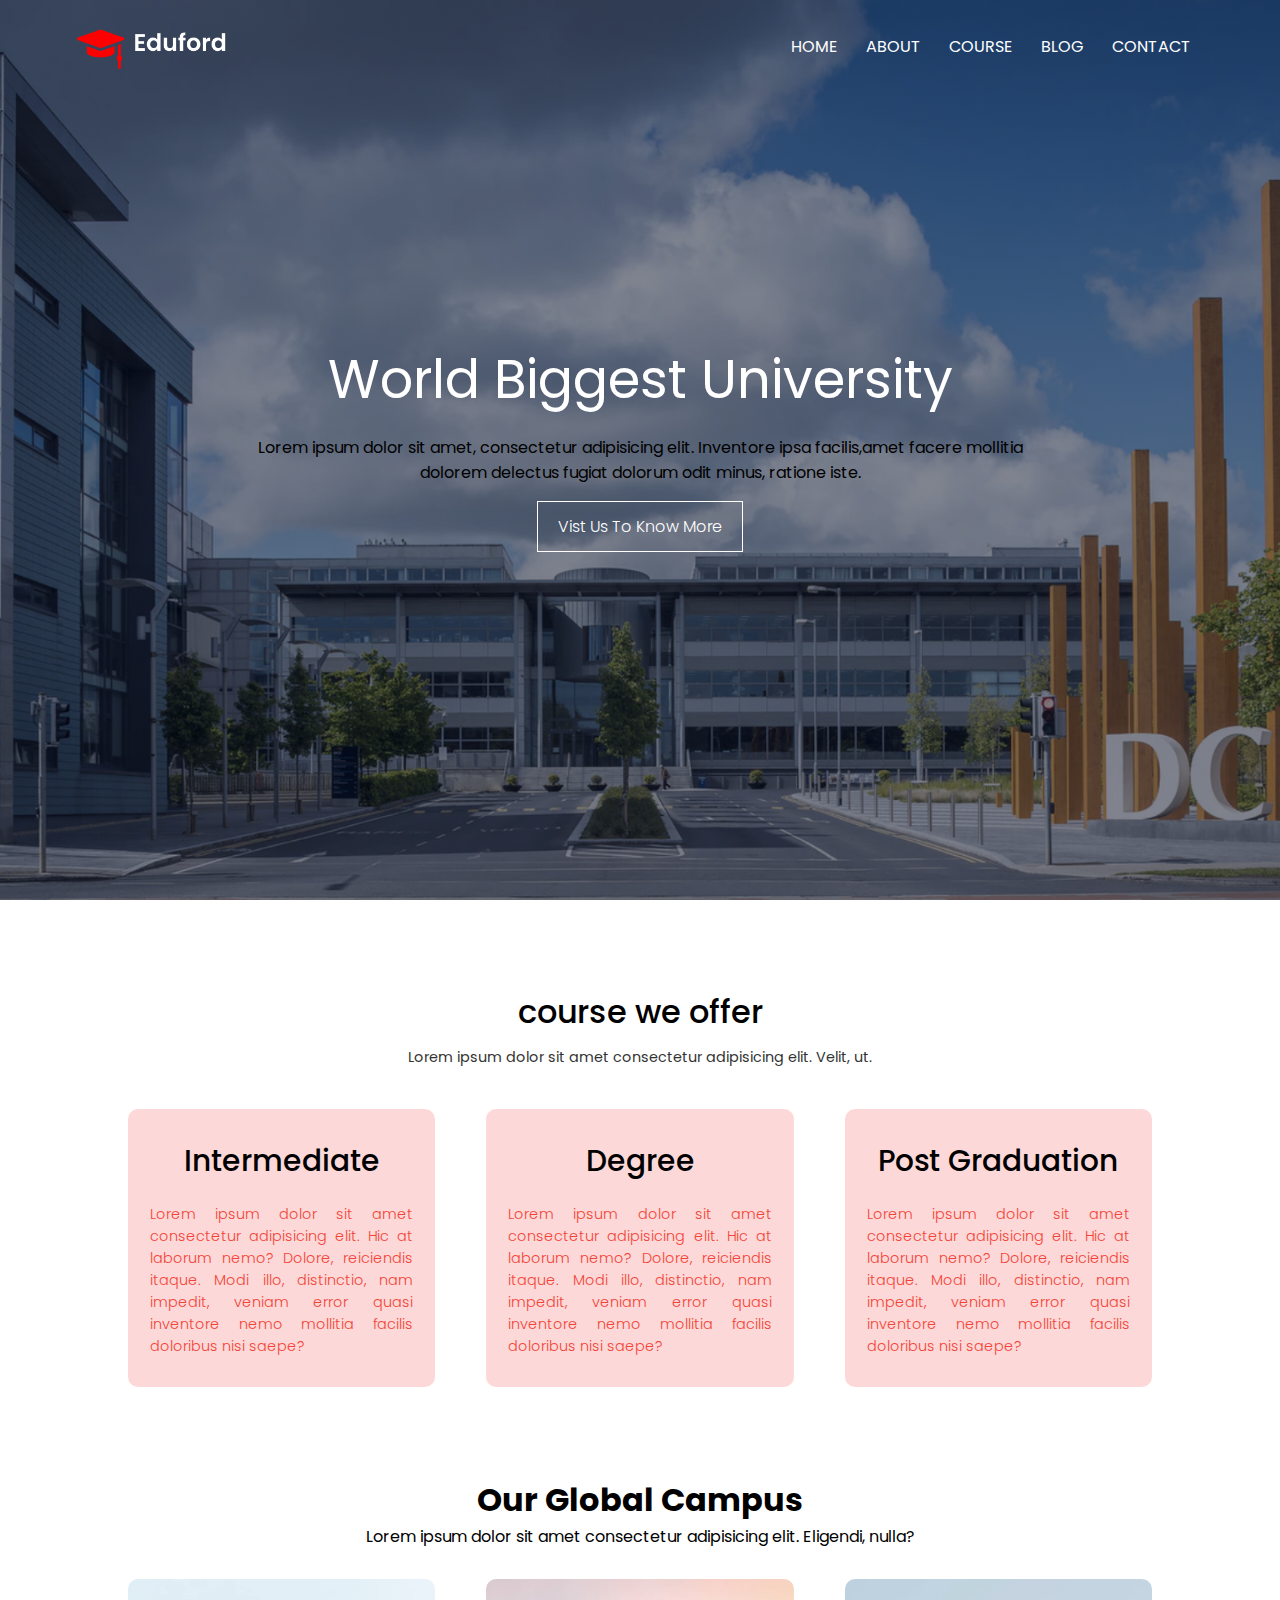
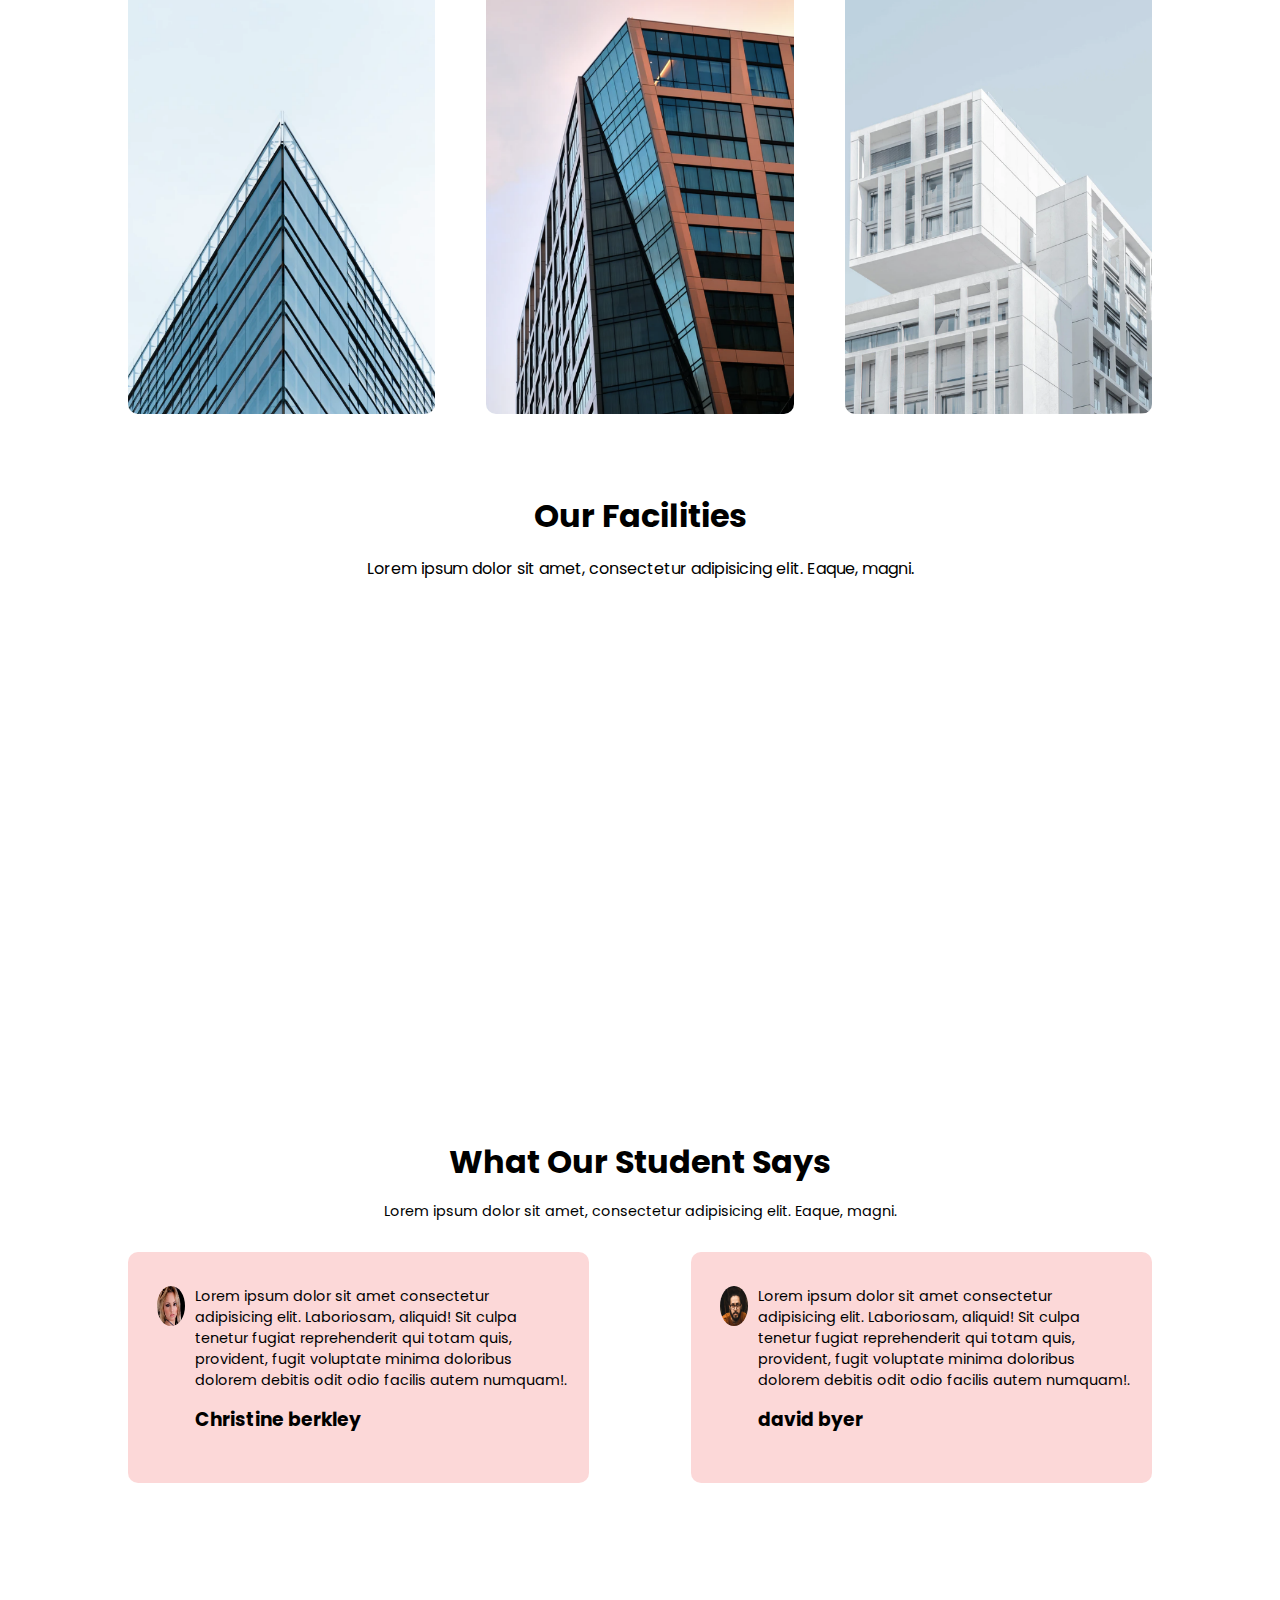
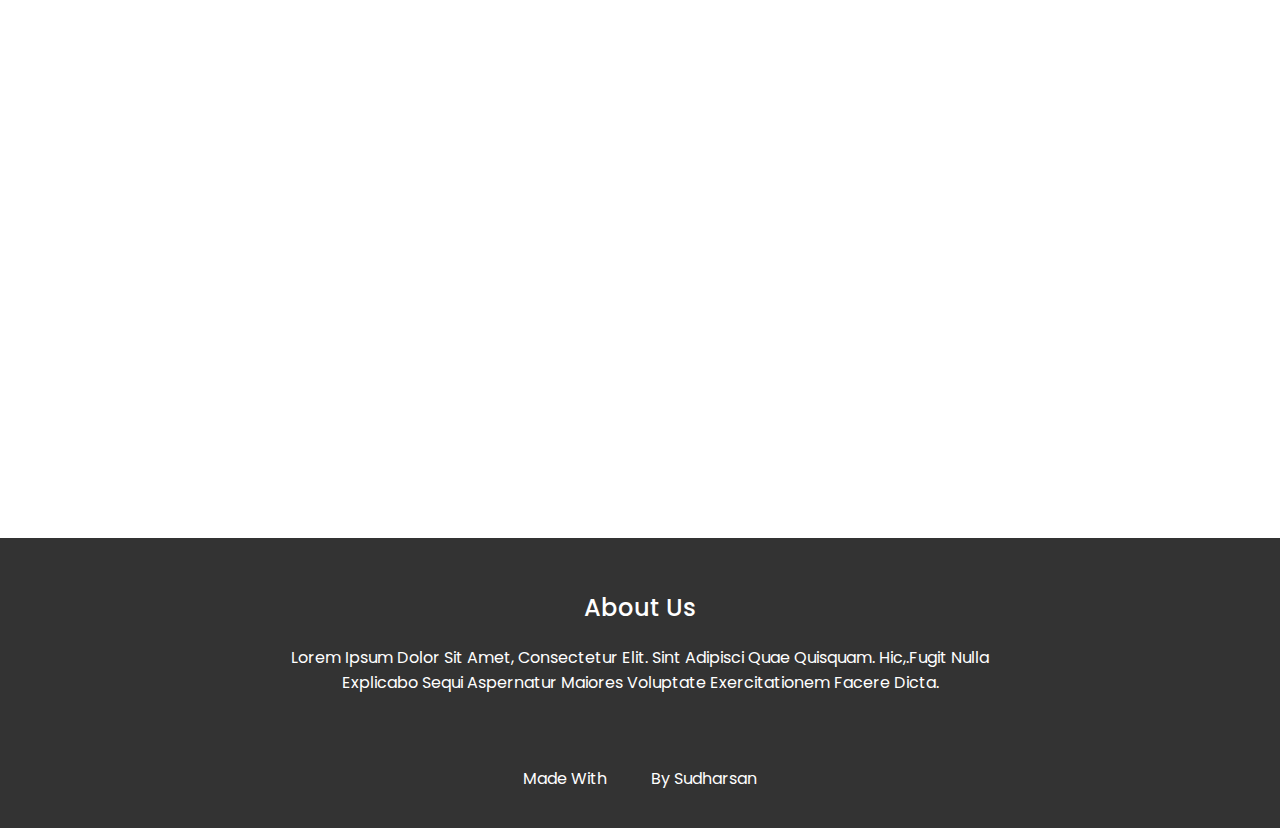
<file: index.html>
<!DOCTYPE html>
<html lang="en">

<head>
    <meta charset="UTF-8">
    <meta name="viewport" content="width=device-width, initial-scale=1.0">
    <title>College Website</title>
    <!-- font-awesome -->
    <link rel="stylesheet" href="https://cdnjs.cloudflare.com/ajax/libs/font-awesome/6.5.1/css/all.min.css"
        integrity="sha512-DTOQO9RWCH3ppGqcWaEA1BIZOC6xxalwEsw9c2QQeAIftl+Vegovlnee1c9QX4TctnWMn13TZye+giMm8e2LwA=="
        crossorigin="anonymous" referrerpolicy="no-referrer" />
    <!-- style.css -->
    <link rel="stylesheet" href="style.css">
    <link rel="icon" href="Img/icon.png">

    <link href="https://unpkg.com/aos@2.3.1/dist/aos.css" rel="stylesheet">

</head>

<body>
    <!-- header -->
    <section class="header">
        <nav>
            <div class="header-logo">
                <a href="index.html"><img src="Img/logo.png" alt="logo"></a>
            </div>
            <ul class="nav-links" id="hamburger">
                <i class="fa-solid fa-xmark" onclick="hidemenu()"></i>

                <li><a href="index.html">HOME</a></li>
                <li><a href="about.html">ABOUT</a></li>
                <li><a href="course.html">COURSE</a></li>
                <li><a href="blog.html">BLOG</a></li>
                <li><a href="contact.html">CONTACT</a></li>
            </ul>
            <i class="fa-solid fa-bars" onclick="showmenu()"></i>
        </nav>
        <div class="header-text">
            <h1>world biggest university</h1>
            <p>Lorem ipsum dolor sit amet, consectetur adipisicing elit. Inventore ipsa facilis,amet facere mollitia
                <br>dolorem delectus fugiat dolorum odit minus, ratione iste.</p>
            <a href="#" class="btn">Vist Us To Know More</a>
        </div>

    </section>
    <!-- course -->
    <section class="course">
        <h1>course we offer</h1>
        <p>Lorem ipsum dolor sit amet consectetur adipisicing elit. Velit, ut.</p>
        <div class="row">
            <div class="col">
                <h3>Intermediate</h3>
                <p>Lorem ipsum dolor sit amet consectetur adipisicing elit. Hic at laborum nemo? Dolore, reiciendis
                    itaque. Modi illo, distinctio, nam impedit, veniam error quasi inventore nemo mollitia facilis
                    doloribus nisi saepe?</p>
            </div>

            <div class="col">
                <h3>Degree</h3>
                <p>Lorem ipsum dolor sit amet consectetur adipisicing elit. Hic at laborum nemo? Dolore, reiciendis
                    itaque. Modi illo, distinctio, nam impedit, veniam error quasi inventore nemo mollitia facilis
                    doloribus nisi saepe?</p>
            </div>

            <div class="col">
                <h3>Post Graduation</h3>
                <p>Lorem ipsum dolor sit amet consectetur adipisicing elit. Hic at laborum nemo? Dolore, reiciendis
                    itaque. Modi illo, distinctio, nam impedit, veniam error quasi inventore nemo mollitia facilis
                    doloribus nisi saepe?</p>
            </div>
        </div>
    </section>
    <!-- campus -->
    <section class="campus">
        <h1>Our Global Campus</h1>
        <p>Lorem ipsum dolor sit amet consectetur adipisicing elit. Eligendi, nulla?</p>
        <div class="row">
            <div class="campus-col">
                <img src="Img/london.png" alt="campus">
                <div class="layer">
                    <h3>London</h3>
                </div>
            </div>
            <div class="campus-col">
                <img src="Img/newyork.png" alt="campus">
                <div class="layer">
                    <h3>new york</h3>
                </div>
            </div>
            <div class="campus-col">
                <img src="Img/washington.png" alt="campus">
                <div class="layer">
                    <h3>washington</h3>
                </div>
            </div>
        </div>
    </section>
    <!-- facilities -->
    <section class="facilities">
        <h1>Our Facilities</h1>
        <p>Lorem ipsum dolor sit amet, consectetur adipisicing elit. Eaque, magni.</p>
        <div class="row"  data-aos="fade-right"   
        data-aos-delay="50"
        data-aos-duration="1000"
        data-aos-offset="200"


        >
            <div class="facilities-col">
                <img src="Img/library.png" alt="library">
                <h3>world class libray</h3>
                <p>Lorem ipsum dolor sit, amet consectetur adipisicing elit. Enim voluptates deleniti quaerat cum
                    officia magnam.</p>
            </div>
            <div class="facilities-col">
                <img src="Img/basketball.png" alt="library">
                <h3>largest play ground</h3>
                <p>Lorem ipsum dolor sit, amet consectetur adipisicing elit. Enim voluptates deleniti quaerat cum
                    officia magnam.</p>
            </div>
            <div class="facilities-col">
                <img src="Img/cafeteria.png" alt="library">
                <h3>tasty and healthy food</h3>
                <p>Lorem ipsum dolor sit, amet consectetur adipisicing elit. Enim voluptates deleniti quaerat cum
                    officia magnam.</p>
            </div>
        </div>

    </section>
    <!-- testimonials -->
    <section class="testimonials">
        <h1>What Our Student Says</h1>
        <p>Lorem ipsum dolor sit amet, consectetur adipisicing elit. Eaque, magni.</p>
        <div class="row">
            <div class="testimonials-col">
                <img src="Img/user1.jpg" alt="user1">
                <div>
                    <p>Lorem ipsum dolor sit amet consectetur adipisicing elit. Laboriosam, aliquid! Sit culpa tenetur
                        fugiat reprehenderit qui totam quis, provident, fugit voluptate minima doloribus dolorem debitis
                        odit odio facilis autem numquam!.</p>
                    <h3>Christine berkley</h3>
                    <i class="fa-solid fa-star"></i>
                    <i class="fa-solid fa-star"></i>
                    <i class="fa-solid fa-star"></i>
                    <i class="fa-solid fa-star"></i>
                    <i class="fa-regular fa-star"></i>
                </div>
            </div>

            <div class="testimonials-col">
                <img src="Img/user2.jpg" alt="user1">
                <div>
                    <p>Lorem ipsum dolor sit amet consectetur adipisicing elit. Laboriosam, aliquid! Sit culpa tenetur
                        fugiat reprehenderit qui totam quis, provident, fugit voluptate minima doloribus dolorem debitis
                        odit odio facilis autem numquam!.</p>
                    <h3>david byer</h3>
                    <i class="fa-solid fa-star"></i>
                    <i class="fa-solid fa-star"></i>
                    <i class="fa-solid fa-star"></i>
                    <i class="fa-solid fa-star"></i>
                    <i class="fa-solid fa-star-half-stroke"></i>

                </div>
            </div>
        </div>
    </section>
    <!-- call to action -->
    <section class="cta" data-aos="fade-right"
    data-aos-delay="100"
    data-aos-duration="1000"
    data-aos-offset="200"
    
    >
        <h1 >enroll for Our various online courses <br>anywhere from the world</h1>
        <a href="#" class="btn">Contact Us</a>
    </section>
    <!-- footer -->
    <section class="footer">
        <h4>About Us</h4>
        <p>Lorem ipsum dolor sit amet, consectetur elit. Sint adipisci quae quisquam. Hic,.fugit nulla <br>explicabo
            sequi aspernatur maiores voluptate exercitationem facere dicta.</p>
        <div class="icons">
            <i class="fa-brands fa-facebook"></i>
            <i class="fa-brands fa-twitter"></i>
            <i class="fa-brands fa-instagram"></i>
            <i class="fa-brands fa-linkedin"></i>
        </div>
        <p>made with <i class="fa-regular fa-heart"></i> by sudharsan </p>
    </section>









    <script>
        var hamburger = document.getElementById("hamburger");
        function showmenu() {
            hamburger.style.right = "0"
        }
        function hidemenu(){
            hamburger.style.right = "-200px"
        }
    </script>


<script src="https://unpkg.com/aos@2.3.1/dist/aos.js"></script>
<script>
    AOS.init();
  </script>
</body>

</html>
</file>
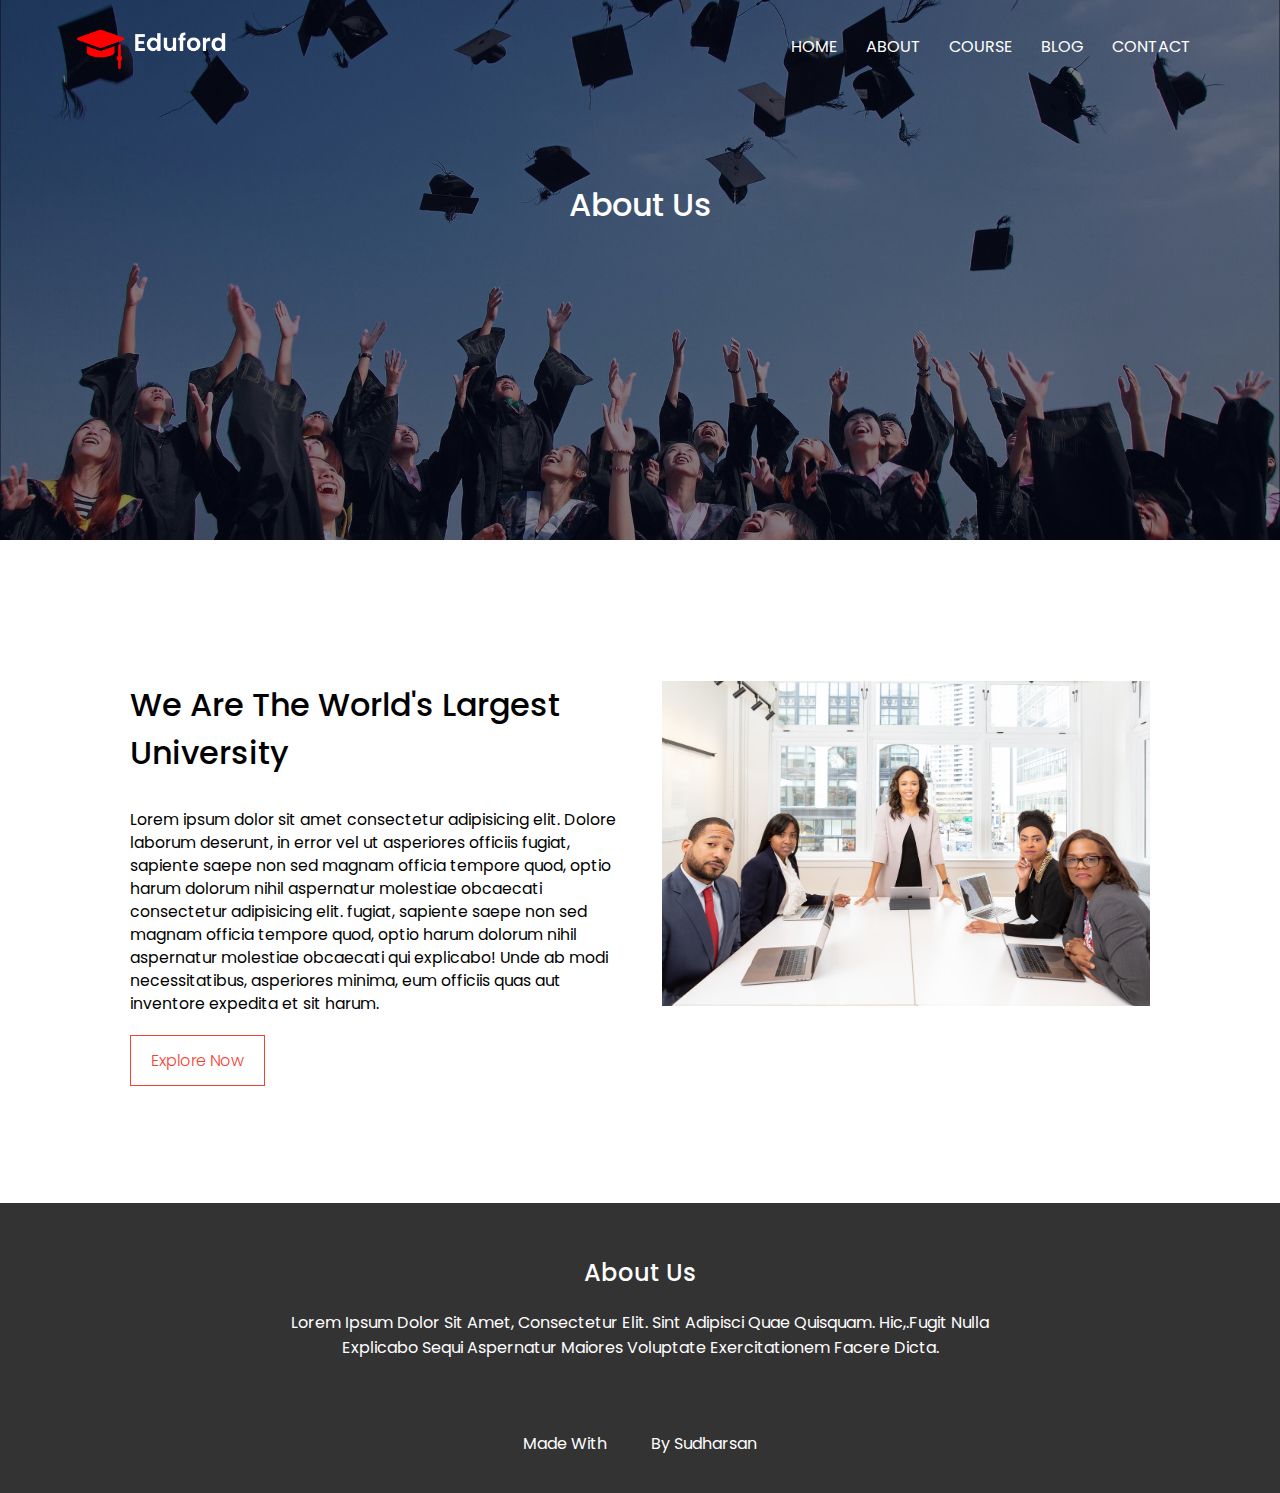
<file: about.html>
<!DOCTYPE html>
<html lang="en">

<head>
    <meta charset="UTF-8">
    <meta name="viewport" content="width=device-width, initial-scale=1.0">
    <title>College Website</title>
    <!-- font-awesome -->
    <link rel="stylesheet" href="https://cdnjs.cloudflare.com/ajax/libs/font-awesome/6.5.1/css/all.min.css"
        integrity="sha512-DTOQO9RWCH3ppGqcWaEA1BIZOC6xxalwEsw9c2QQeAIftl+Vegovlnee1c9QX4TctnWMn13TZye+giMm8e2LwA=="
        crossorigin="anonymous" referrerpolicy="no-referrer" />

    <!-- style.css -->
    <link rel="stylesheet" href="style.css">

</head>

<body>
    <section class="about-header">
        <nav>
            <div class="header-logo">
                <a href="index.html"><img src="Img/logo.png" alt="logo"></a>
            </div>
            <ul class="nav-links" id="hamburger">
                <i class="fa-solid fa-xmark" onclick="hidemenu()"></i>

                <li><a href="index.html">HOME</a></li>
                <li><a href="about.html">ABOUT</a></li>
                <li><a href="course.html">COURSE</a></li>
                <li><a href="blog.html">BLOG</a></li>
                <li><a href="contact.html">CONTACT</a></li>
            </ul>
            <i class="fa-solid fa-bars" onclick="showmenu()"></i>
        </nav>
        <h1>About Us</h1>
    </section>
    <!-- about us content -->
    <section class="about-us">
        <div class="row">
            <div class="about-col">
                <h1>We are the world's largest university</h1>
                <p>Lorem ipsum dolor sit amet consectetur adipisicing elit. Dolore laborum deserunt, in error vel ut
                    asperiores officiis fugiat, sapiente saepe non sed magnam officia tempore quod, optio harum dolorum
                    nihil aspernatur molestiae obcaecati consectetur adipisicing elit. fugiat, sapiente saepe non sed
                    magnam officia tempore quod, optio harum dolorum nihil aspernatur molestiae obcaecati qui explicabo!
                    Unde ab modi necessitatibus, asperiores minima, eum officiis quas aut inventore expedita et sit
                    harum.</p>
                <a href="" class="btn red-btn">Explore Now</a>
            </div>
            <div class="about-col">
                <img src="Img/about.jpg" alt="about image">
            </div>
        </div>

    </section>

    <!-- footer -->
    <section class="footer">
        <h4>About Us</h4>
        <p>Lorem ipsum dolor sit amet, consectetur elit. Sint adipisci quae quisquam. Hic,.fugit nulla <br>explicabo
            sequi aspernatur maiores voluptate exercitationem facere dicta.</p>
        <div class="icons">
            <i class="fa-brands fa-facebook"></i>
            <i class="fa-brands fa-twitter"></i>
            <i class="fa-brands fa-instagram"></i>
            <i class="fa-brands fa-linkedin"></i>
        </div>
        <p>made with <i class="fa-regular fa-heart"></i> by sudharsan </p>
    </section>

    <script>
        var hamburger = document.getElementById("hamburger");
        function showmenu() {
            hamburger.style.right = "0"
        }
        function hidemenu() {
            hamburger.style.right = "-200px"
        }
    </script>
</body>

</html>
</file>
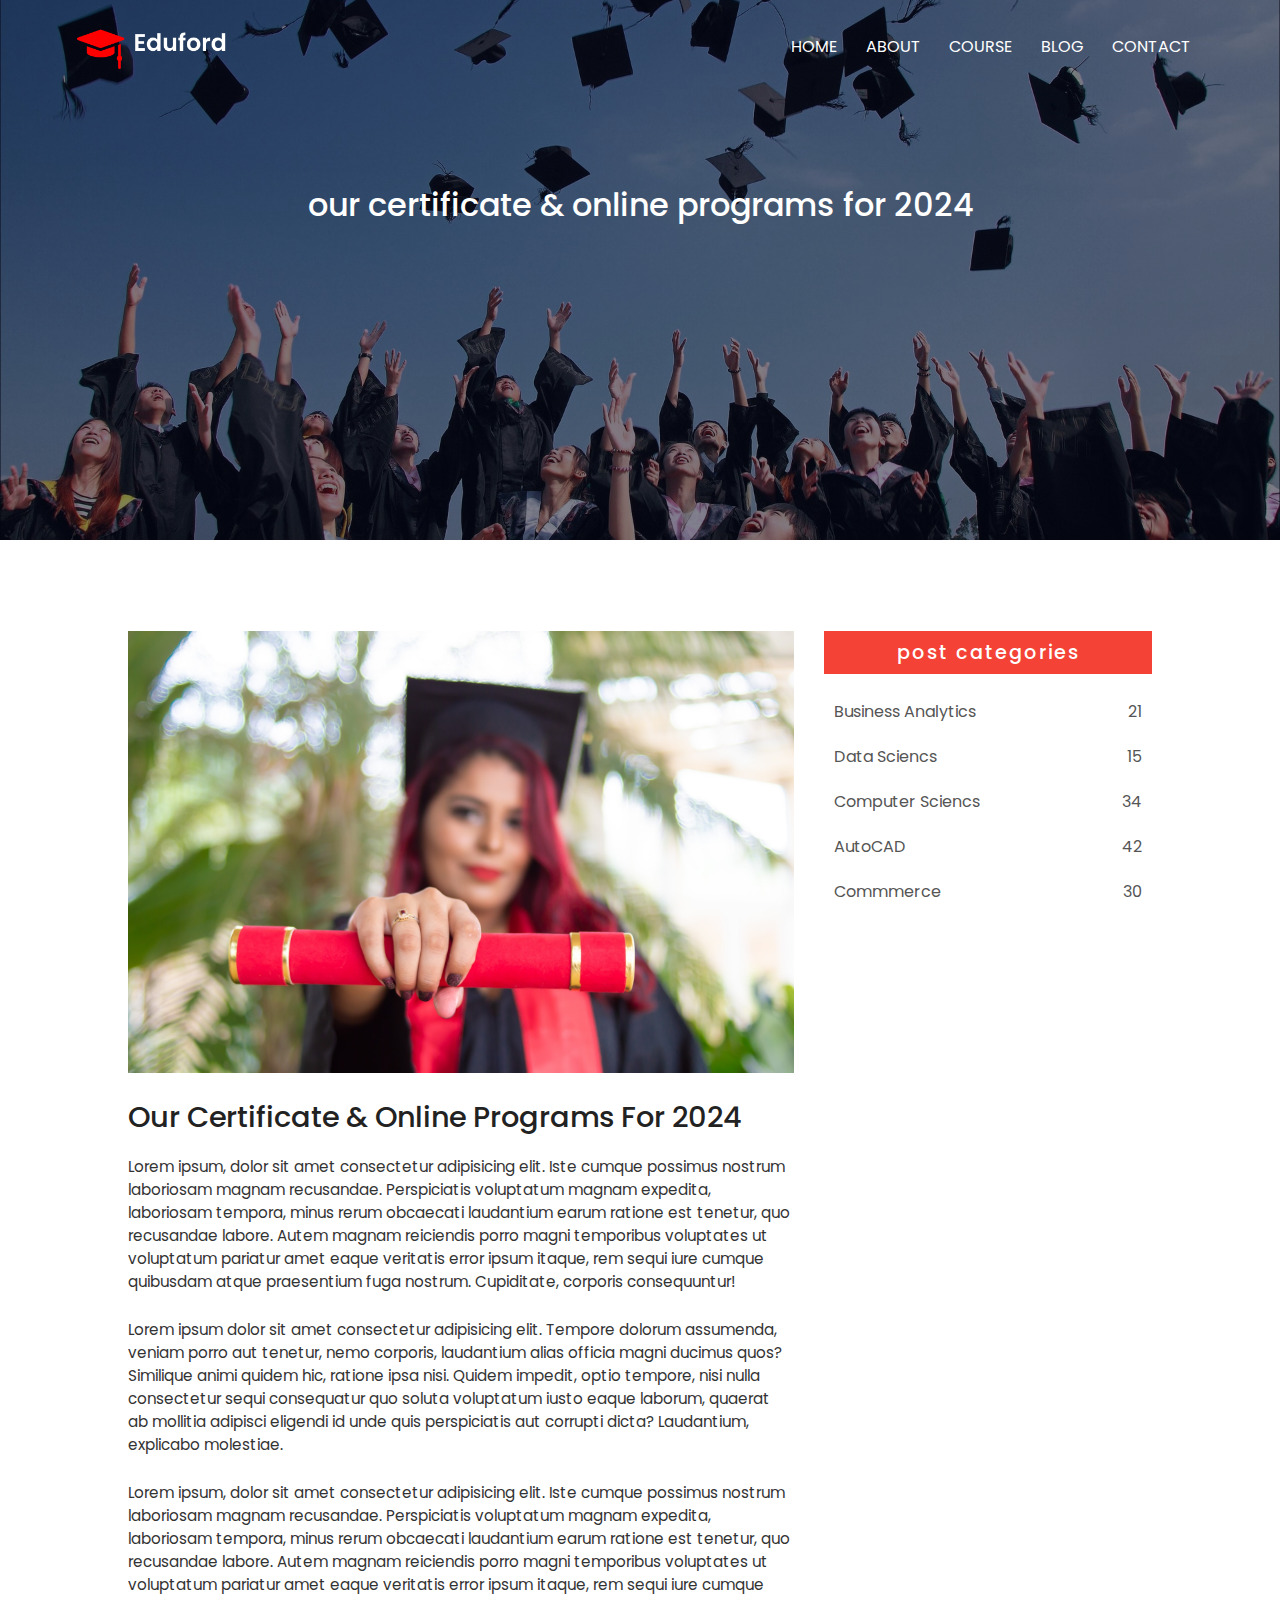
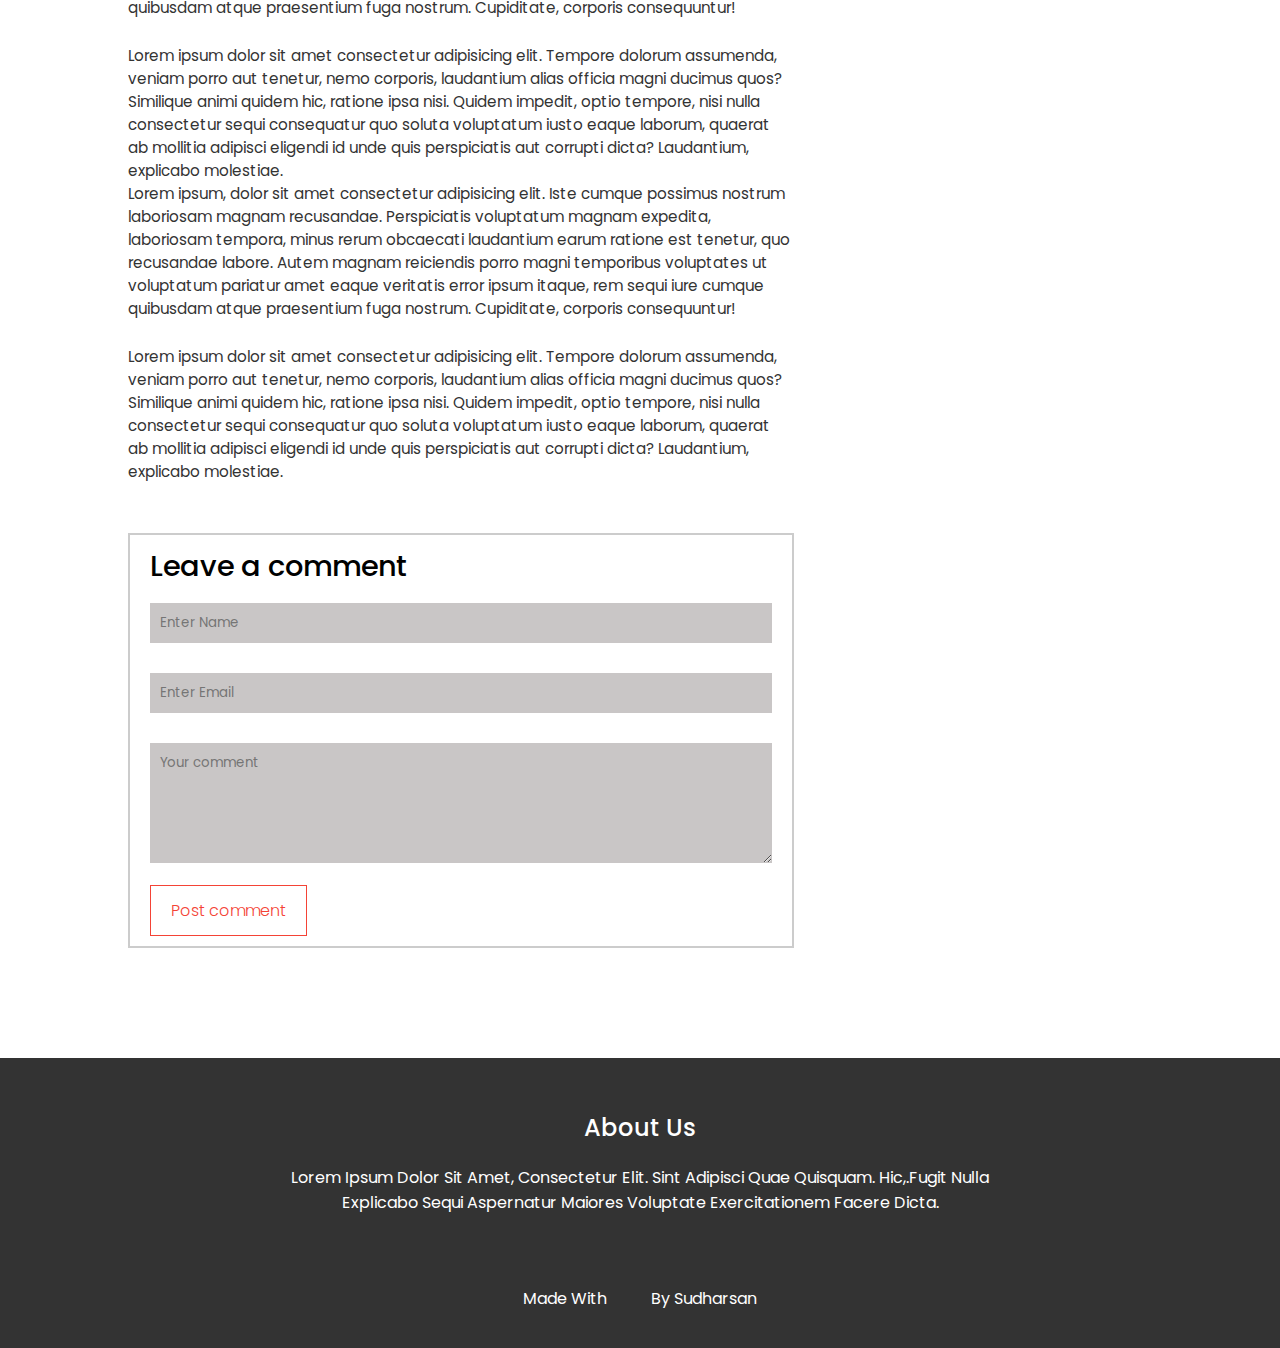
<file: blog.html>
<!DOCTYPE html>
<html lang="en">

<head>
    <meta charset="UTF-8">
    <meta name="viewport" content="width=device-width, initial-scale=1.0">
    <title>College Website</title>
    <!-- font-awesome -->
    <link rel="stylesheet" href="https://cdnjs.cloudflare.com/ajax/libs/font-awesome/6.5.1/css/all.min.css"
        integrity="sha512-DTOQO9RWCH3ppGqcWaEA1BIZOC6xxalwEsw9c2QQeAIftl+Vegovlnee1c9QX4TctnWMn13TZye+giMm8e2LwA=="
        crossorigin="anonymous" referrerpolicy="no-referrer" />

    <!-- style.css -->
    <link rel="stylesheet" href="style.css">

</head>

<body>
    <!-- header -->
    <section class="about-header">
        <nav>
            <div class="header-logo">
                <a href="index.html"><img src="Img/logo.png" alt="logo"></a>
            </div>
            <ul class="nav-links" id="hamburger">
                <i class="fa-solid fa-xmark" onclick="hidemenu()"></i>

                <li><a href="index.html">HOME</a></li>
                <li><a href="about.html">ABOUT</a></li>
                <li><a href="course.html">COURSE</a></li>
                <li><a href="blog.html">BLOG</a></li>
                <li><a href="contact.html">CONTACT</a></li>
            </ul>
            <i class="fa-solid fa-bars" onclick="showmenu()"></i>
        </nav>
        <h1>our certificate & online programs for 2024</h1>
    </section>
<!-- blog page content -->
<section class="blog-content">
    <div class="row">
    <div class="blog-left">
<img src="Img/certificate.jpg" alt="certificate">
<h2>our certificate & online programs for 2024</h2>
<p>Lorem ipsum, dolor sit amet consectetur adipisicing elit. Iste cumque possimus nostrum laboriosam magnam recusandae. Perspiciatis voluptatum magnam expedita, laboriosam tempora, minus rerum obcaecati laudantium earum ratione est tenetur, quo recusandae labore. Autem magnam reiciendis porro magni temporibus voluptates ut voluptatum pariatur amet eaque veritatis error ipsum itaque, rem sequi iure cumque quibusdam atque praesentium fuga nostrum. Cupiditate, corporis consequuntur!</p>
<br>
<p>Lorem ipsum dolor sit amet consectetur adipisicing elit. Tempore dolorum assumenda, veniam porro aut tenetur, nemo corporis, laudantium alias officia magni ducimus quos? Similique animi quidem hic, ratione ipsa nisi. Quidem impedit, optio tempore, nisi nulla consectetur sequi consequatur quo soluta voluptatum iusto eaque laborum, quaerat ab mollitia adipisci eligendi id unde quis perspiciatis aut corrupti dicta? Laudantium, explicabo molestiae.</p>
<br>
<p>Lorem ipsum, dolor sit amet consectetur adipisicing elit. Iste cumque possimus nostrum laboriosam magnam recusandae. Perspiciatis voluptatum magnam expedita, laboriosam tempora, minus rerum obcaecati laudantium earum ratione est tenetur, quo recusandae labore. Autem magnam reiciendis porro magni temporibus voluptates ut voluptatum pariatur amet eaque veritatis error ipsum itaque, rem sequi iure cumque quibusdam atque praesentium fuga nostrum. Cupiditate, corporis consequuntur!</p>
<br>
<p>Lorem ipsum dolor sit amet consectetur adipisicing elit. Tempore dolorum assumenda, veniam porro aut tenetur, nemo corporis, laudantium alias officia magni ducimus quos? Similique animi quidem hic, ratione ipsa nisi. Quidem impedit, optio tempore, nisi nulla consectetur sequi consequatur quo soluta voluptatum iusto eaque laborum, quaerat ab mollitia adipisci eligendi id unde quis perspiciatis aut corrupti dicta? Laudantium, explicabo molestiae.</p>
<p>Lorem ipsum, dolor sit amet consectetur adipisicing elit. Iste cumque possimus nostrum laboriosam magnam recusandae. Perspiciatis voluptatum magnam expedita, laboriosam tempora, minus rerum obcaecati laudantium earum ratione est tenetur, quo recusandae labore. Autem magnam reiciendis porro magni temporibus voluptates ut voluptatum pariatur amet eaque veritatis error ipsum itaque, rem sequi iure cumque quibusdam atque praesentium fuga nostrum. Cupiditate, corporis consequuntur!</p>
<br>
<p>Lorem ipsum dolor sit amet consectetur adipisicing elit. Tempore dolorum assumenda, veniam porro aut tenetur, nemo corporis, laudantium alias officia magni ducimus quos? Similique animi quidem hic, ratione ipsa nisi. Quidem impedit, optio tempore, nisi nulla consectetur sequi consequatur quo soluta voluptatum iusto eaque laborum, quaerat ab mollitia adipisci eligendi id unde quis perspiciatis aut corrupti dicta? Laudantium, explicabo molestiae.</p>

<div class="comment-box">
    <h3>Leave a comment</h3>
    <form class="comment-form">
        <input type="text" placeholder="Enter Name">
        <input type="email" placeholder="Enter Email">
        <textarea  rows="5" placeholder="Your comment"></textarea>
        <button type="submit" class="btn red-btn">Post comment</button>
    </form>
</div>


    </div>
<div class="blog-right">
<h3>post categories</h3>
<div>
    <span>Business Analytics</span>
    <span>21</span>
</div>
<div>
    <span>Data Sciencs</span>
    <span>15</span>
</div>
<div>
    <span>Computer Sciencs</span>
    <span>34</span>
</div>
<div>
    <span>AutoCAD</span>
    <span>42</span>
</div>
<div>
    <span>Commmerce</span>
    <span>30</span>
</div>
</div>
</div>
</section>


    <!-- footer -->
    <section class="footer">
        <h4>About Us</h4>
        <p>Lorem ipsum dolor sit amet, consectetur elit. Sint adipisci quae quisquam. Hic,.fugit nulla <br>explicabo
            sequi aspernatur maiores voluptate exercitationem facere dicta.</p>
        <div class="icons">
            <i class="fa-brands fa-facebook"></i>
            <i class="fa-brands fa-twitter"></i>
            <i class="fa-brands fa-instagram"></i>
            <i class="fa-brands fa-linkedin"></i>
        </div>
        <p>made with <i class="fa-regular fa-heart"></i> by sudharsan </p>
    </section>


    <!-- javascript -->
    <script>
        var hamburger = document.getElementById("hamburger");
        function showmenu() {
            hamburger.style.right = "0"
        }
        function hidemenu() {
            hamburger.style.right = "-200px"
        }
    </script>
</body>

</html>
</file>
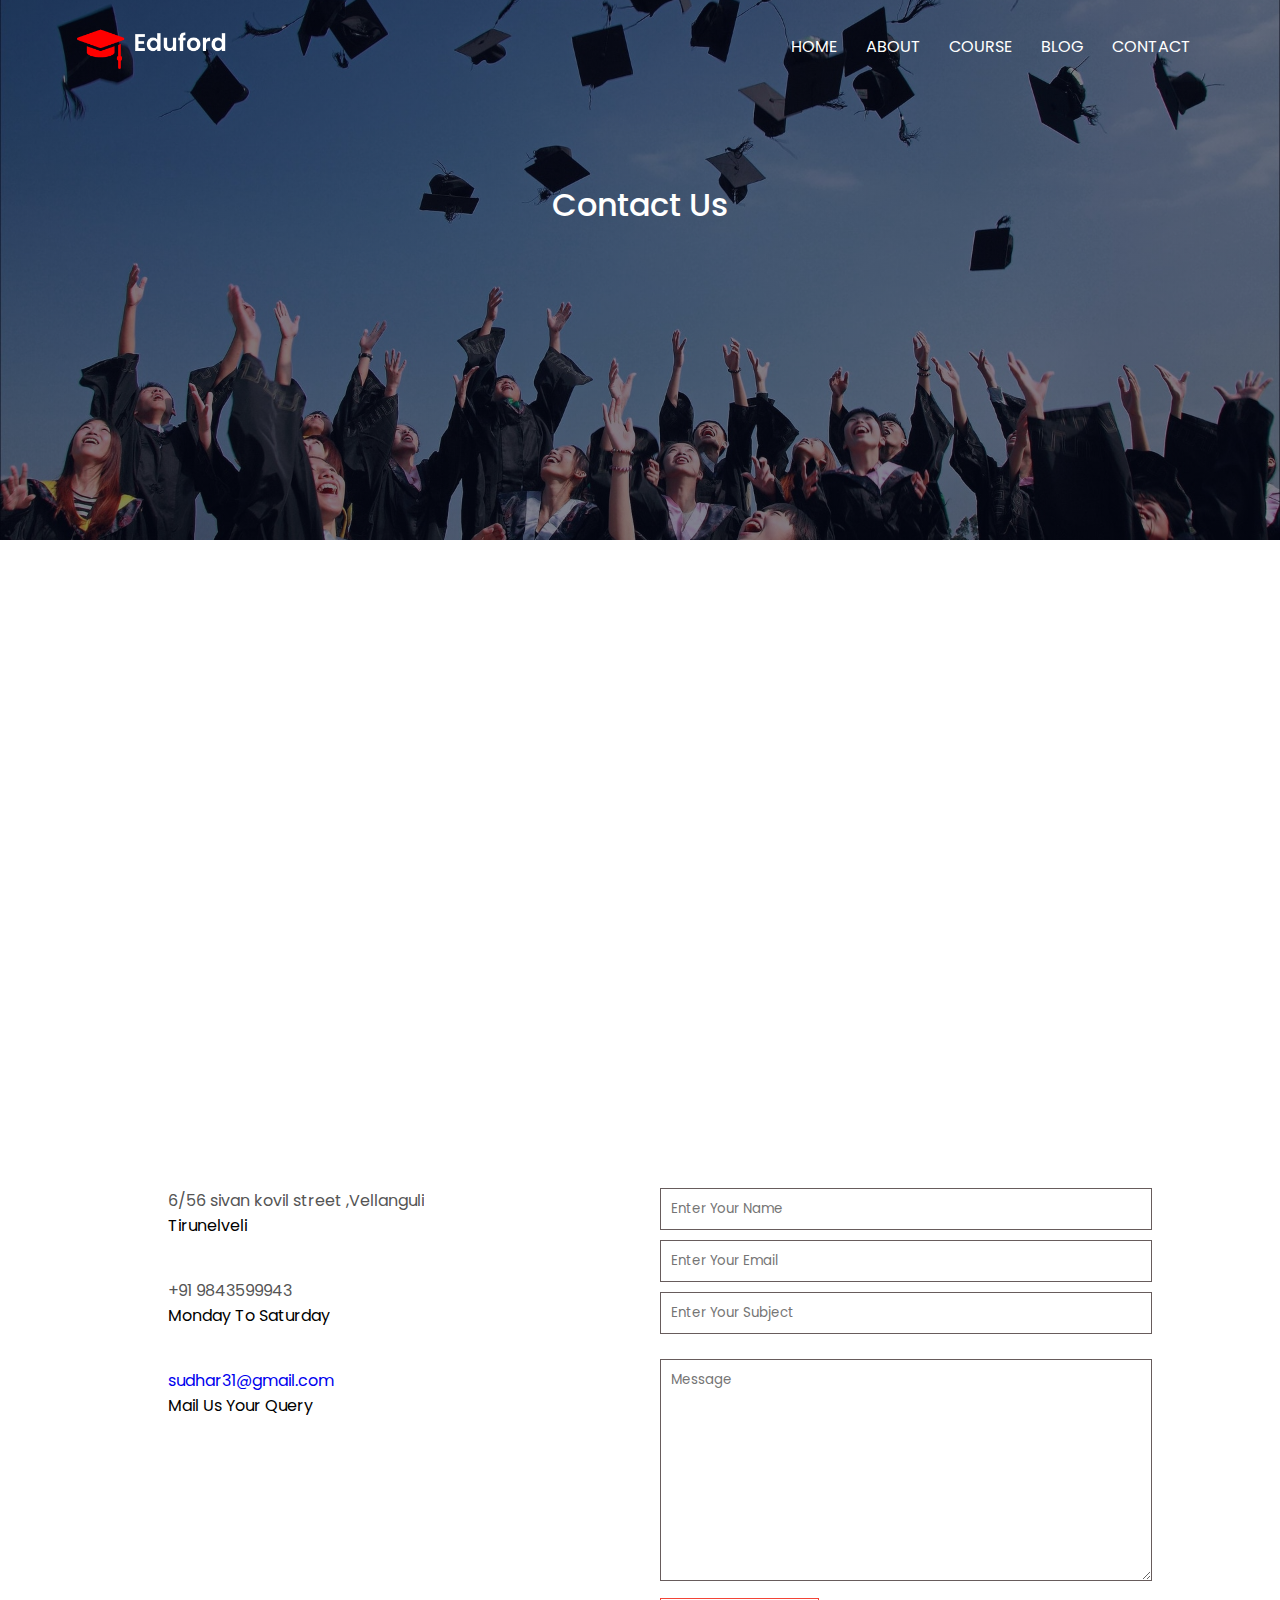
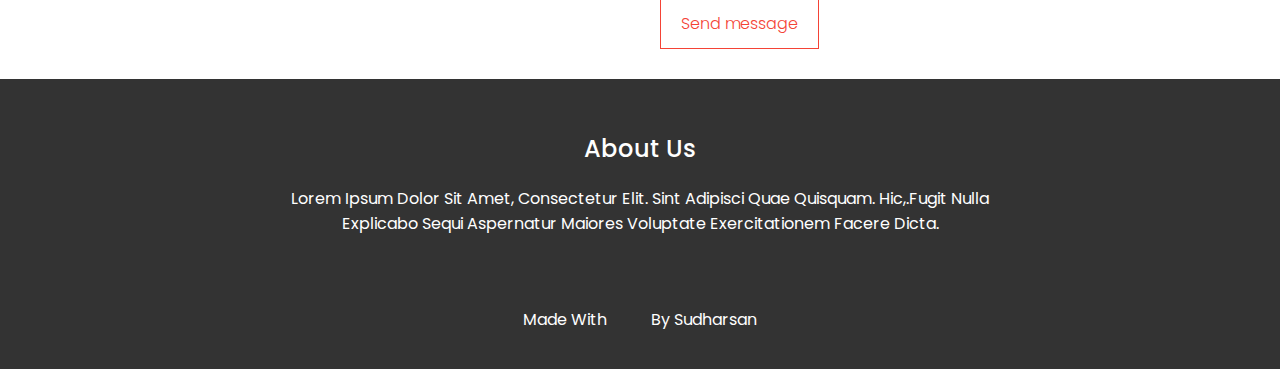
<file: contact.html>
<!DOCTYPE html>
<html lang="en">

<head>
    <meta charset="UTF-8">
    <meta name="viewport" content="width=device-width, initial-scale=1.0">
    <title>College Website</title>
    <!-- font-awesome -->
    <link rel="stylesheet" href="https://cdnjs.cloudflare.com/ajax/libs/font-awesome/6.5.1/css/all.min.css"
        integrity="sha512-DTOQO9RWCH3ppGqcWaEA1BIZOC6xxalwEsw9c2QQeAIftl+Vegovlnee1c9QX4TctnWMn13TZye+giMm8e2LwA=="
        crossorigin="anonymous" referrerpolicy="no-referrer" />

      
    <!-- style.css -->
    <link rel="stylesheet" href="style.css">

</head>

<body>
    <!-- header -->
    <section class="about-header">
        <nav>
            <div class="header-logo">
                <a href="index.html"><img src="Img/logo.png" alt="logo"></a>
            </div>
            <ul class="nav-links" id="hamburger">
                <i class="fa-solid fa-xmark" onclick="hidemenu()"></i>

                <li><a href="index.html">HOME</a></li>
                <li><a href="about.html">ABOUT</a></li>
                <li><a href="course.html">COURSE</a></li>
                <li><a href="blog.html">BLOG</a></li>
                <li><a href="contact.html">CONTACT</a></li>
            </ul>
            <i class="fa-solid fa-bars" onclick="showmenu()"></i>
        </nav>
        <h1>Contact Us</h1>
    </section>
<!-- location -->
<section class="location">
    <iframe src="https://www.google.com/maps/embed?pb=!1m18!1m12!1m3!1d126197.8791798486!2d77.65977400771213!3d8.721552568551523!2m3!1f0!2f0!3f0!3m2!1i1024!2i768!4f13.1!3m3!1m2!1s0x3b0411625053c519%3A0xad791b361b359a4d!2sTirunelveli%2C%20Tamil%20Nadu!5e0!3m2!1sen!2sin!4v1709484831624!5m2!1sen!2sin" width="600" height="450" style="border:0;" allowfullscreen="" loading="lazy" referrerpolicy="no-referrer-when-downgrade"></iframe>
</section>
<!-- contact us -->
<section class="contact-us">
    <div class="row">
        <div class="contact-col">
            <div>
                <i class="fa-solid fa-house"></i>
                <span>
                    <h5>6/56 sivan kovil street ,Vellanguli</h5>
                    <p>Tirunelveli</p>
                </span>
            </div>
            <div>
                <i class="fa-solid fa-phone"></i>
                <span>
                    <h5>+91 9843599943</h5>
                    <p>monday to saturday</p>
                </span>
            </div>
            <div>
                    <i class="fa-regular fa-envelope"></i>
                    <span>
                        <h5><a href="mailto:sudharsan@gmail.com">sudhar31@gmail.com</a></h5>
                        <p>mail us your query</p>
                    </span>
                </div>
        </div>
        <div class="contact-col">
            <form action="form-handular.php" method="post">
                <input type="text" name="name"  placeholder="Enter Your Name" required>
                <input type="email"   name="email" placeholder="Enter Your Email" required>
                <input type="text"   name="subject" placeholder="Enter Your Subject" required>
                <textarea  rows="10" cols="30"   name="message" placeholder="Message"></textarea>
                <button type="submit" class="btn red-btn"  onclick="save()">Send message</button>
            </form>



        </div>
    </div>

</section>





    <!-- footer -->
    <section class="footer">
        <h4>About Us</h4>
        <p>Lorem ipsum dolor sit amet, consectetur elit. Sint adipisci quae quisquam. Hic,.fugit nulla <br>explicabo
            sequi aspernatur maiores voluptate exercitationem facere dicta.</p>
        <div class="icons">
            <i class="fa-brands fa-facebook"></i>
            <i class="fa-brands fa-twitter"></i>
            <i class="fa-brands fa-instagram"></i>
            <i class="fa-brands fa-linkedin"></i>
        </div>
        <p>made with <i class="fa-regular fa-heart"></i> by sudharsan </p>
    </section>


    <!-- javascript -->
    <script>
    function save(){
            alert("submit");
        }

        var hamburger = document.getElementById("hamburger");
        function showmenu() {
            hamburger.style.right = "0"
        }
        function hidemenu() {
            hamburger.style.right = "-200px"
        }
    </script>
   
</body>

</html>
</file>
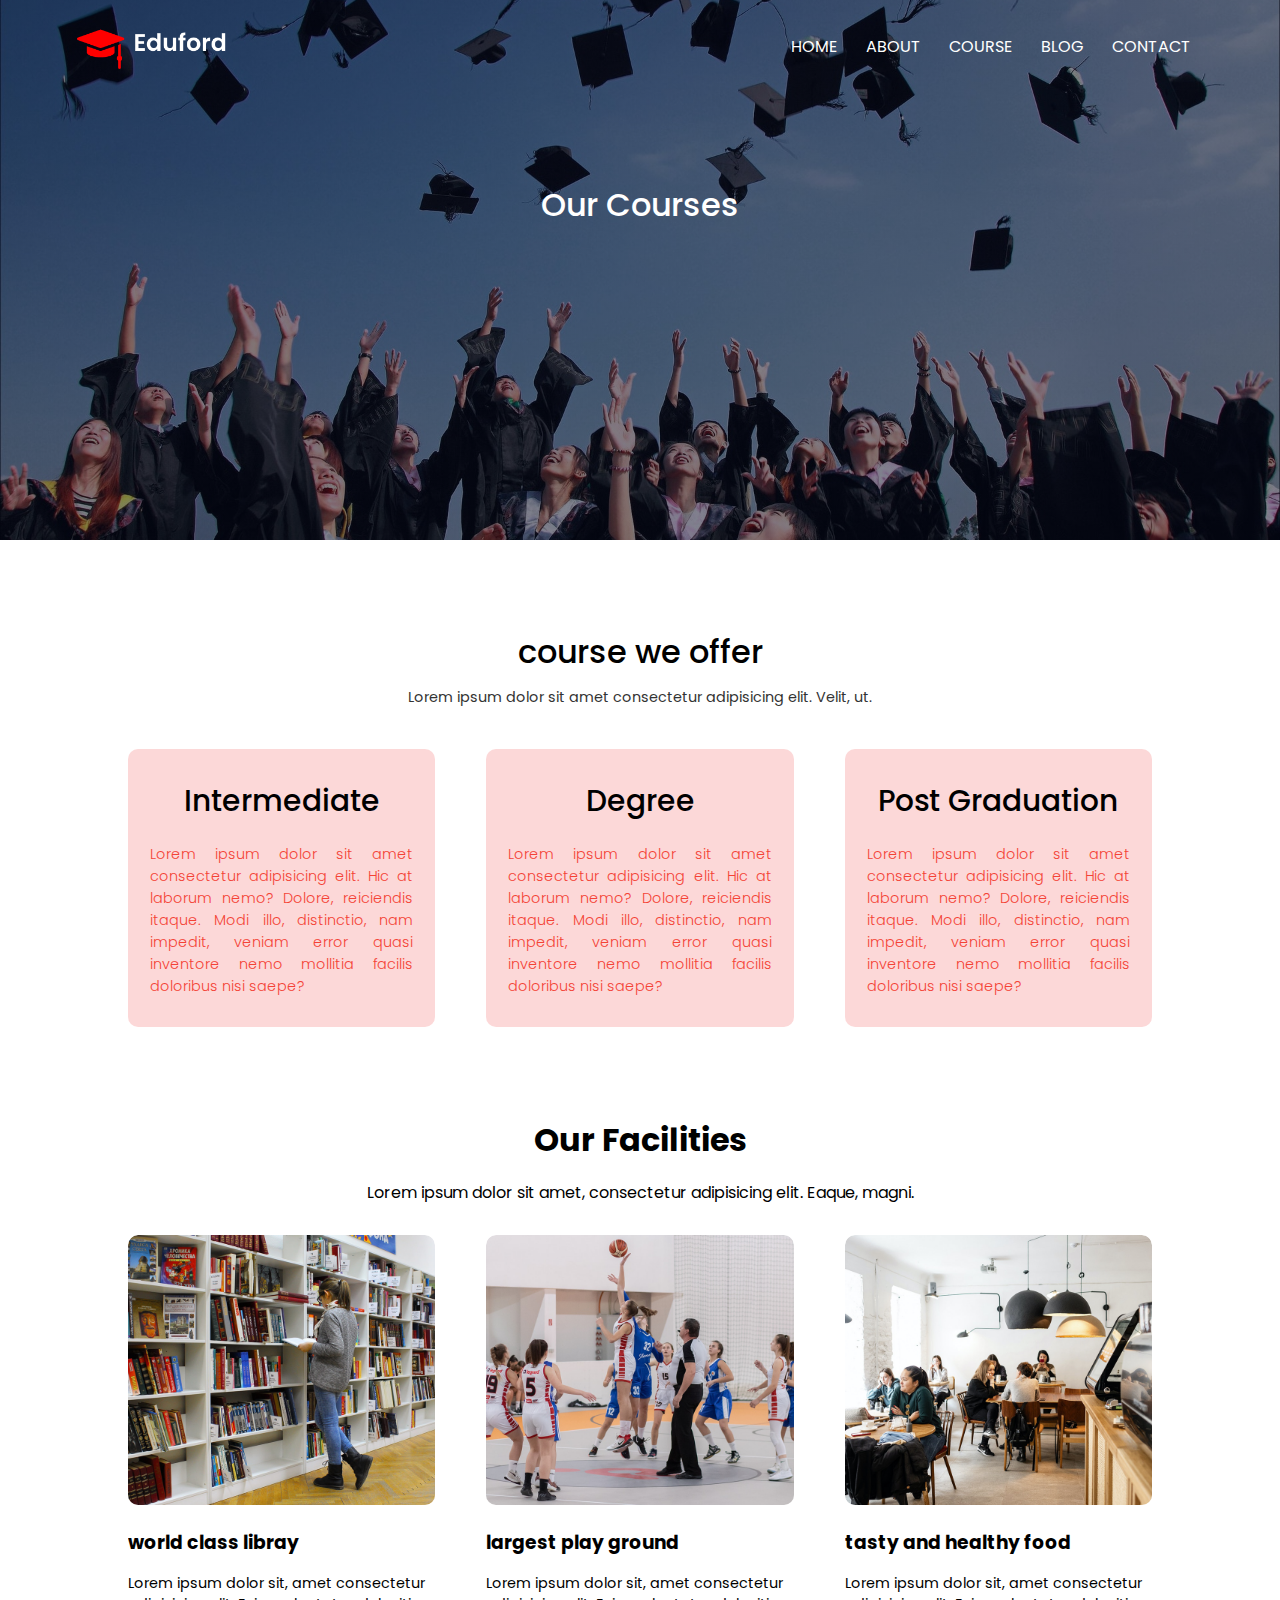
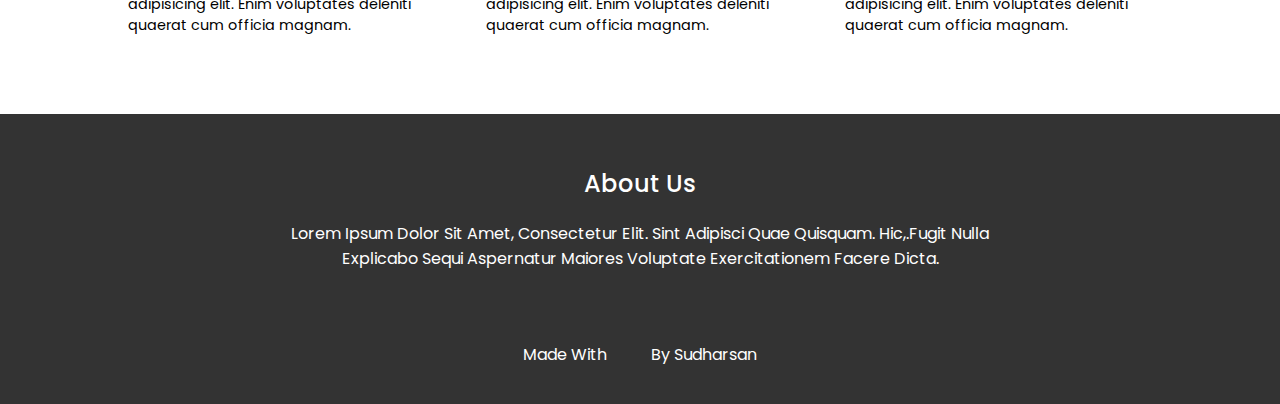
<file: course.html>
<!DOCTYPE html>
<html lang="en">

<head>
    <meta charset="UTF-8">
    <meta name="viewport" content="width=device-width, initial-scale=1.0">
    <title>College Website</title>
    <!-- font-awesome -->
    <link rel="stylesheet" href="https://cdnjs.cloudflare.com/ajax/libs/font-awesome/6.5.1/css/all.min.css"
        integrity="sha512-DTOQO9RWCH3ppGqcWaEA1BIZOC6xxalwEsw9c2QQeAIftl+Vegovlnee1c9QX4TctnWMn13TZye+giMm8e2LwA=="
        crossorigin="anonymous" referrerpolicy="no-referrer" />

    <!-- style.css -->
    <link rel="stylesheet" href="style.css">

</head>

<body>
    <!-- header -->
    <section class="about-header">
        <nav>
            <div class="header-logo">
                <a href="index.html"><img src="Img/logo.png" alt="logo"></a>
            </div>
            <ul class="nav-links" id="hamburger">
                <i class="fa-solid fa-xmark" onclick="hidemenu()"></i>

                <li><a href="index.html">HOME</a></li>
                <li><a href="about.html">ABOUT</a></li>
                <li><a href="course.html">COURSE</a></li>
                <li><a href="blog.html">BLOG</a></li>
                <li><a href="contact.html">CONTACT</a></li>
            </ul>
            <i class="fa-solid fa-bars" onclick="showmenu()"></i>
        </nav>
        <h1>Our Courses</h1>
    </section>
<!-- course -->
<section class="course">
    <h1>course we offer</h1>
    <p>Lorem ipsum dolor sit amet consectetur adipisicing elit. Velit, ut.</p>
    <div class="row">
        <div class="col">
            <h3>Intermediate</h3>
            <p>Lorem ipsum dolor sit amet consectetur adipisicing elit. Hic at laborum nemo? Dolore, reiciendis
                itaque. Modi illo, distinctio, nam impedit, veniam error quasi inventore nemo mollitia facilis
                doloribus nisi saepe?</p>
        </div>

        <div class="col">
            <h3>Degree</h3>
            <p>Lorem ipsum dolor sit amet consectetur adipisicing elit. Hic at laborum nemo? Dolore, reiciendis
                itaque. Modi illo, distinctio, nam impedit, veniam error quasi inventore nemo mollitia facilis
                doloribus nisi saepe?</p>
        </div>

        <div class="col">
            <h3>Post Graduation</h3>
            <p>Lorem ipsum dolor sit amet consectetur adipisicing elit. Hic at laborum nemo? Dolore, reiciendis
                itaque. Modi illo, distinctio, nam impedit, veniam error quasi inventore nemo mollitia facilis
                doloribus nisi saepe?</p>
        </div>
    </div>
</section>
 <!-- facilities -->
 <section class="facilities">
    <h1>Our Facilities</h1>
    <p>Lorem ipsum dolor sit amet, consectetur adipisicing elit. Eaque, magni.</p>
    <div class="row">
        <div class="facilities-col">
            <img src="Img/library.png" alt="library">
            <h3>world class libray</h3>
            <p>Lorem ipsum dolor sit, amet consectetur adipisicing elit. Enim voluptates deleniti quaerat cum
                officia magnam.</p>
        </div>
        <div class="facilities-col">
            <img src="Img/basketball.png" alt="library">
            <h3>largest play ground</h3>
            <p>Lorem ipsum dolor sit, amet consectetur adipisicing elit. Enim voluptates deleniti quaerat cum
                officia magnam.</p>
        </div>
        <div class="facilities-col">
            <img src="Img/cafeteria.png" alt="library">
            <h3>tasty and healthy food</h3>
            <p>Lorem ipsum dolor sit, amet consectetur adipisicing elit. Enim voluptates deleniti quaerat cum
                officia magnam.</p>
        </div>
    </div>

</section>



    <!-- footer -->
    <section class="footer">
        <h4>About Us</h4>
        <p>Lorem ipsum dolor sit amet, consectetur elit. Sint adipisci quae quisquam. Hic,.fugit nulla <br>explicabo
            sequi aspernatur maiores voluptate exercitationem facere dicta.</p>
        <div class="icons">
            <i class="fa-brands fa-facebook"></i>
            <i class="fa-brands fa-twitter"></i>
            <i class="fa-brands fa-instagram"></i>
            <i class="fa-brands fa-linkedin"></i>
        </div>
        <p>made with <i class="fa-regular fa-heart"></i> by sudharsan </p>
    </section>

    <!-- javascript -->
    <script>
        var hamburger = document.getElementById("hamburger");
        function showmenu() {
            hamburger.style.right = "0"
        }
        function hidemenu() {
            hamburger.style.right = "-200px"
        }
    </script>
</body>

</html>
</file>
<file: style.css>
@import url('https://fonts.googleapis.com/css2?family=Poppins:ital,wght@0,100;0,200;0,300;0,400;0,500;0,600;0,700;0,800;0,900;1,100;1,200;1,300;1,400;1,500;1,600;1,700;1,800;1,900&display=swap');

* {
    padding: 0%;
    margin: 0%;
    box-sizing: border-box;
    font-family: "Poppins", sans-serif;
    overflow-x: hidden;
}

a {
    text-decoration: none;
}

li {
    list-style: none;
}

.header {
    width: 100vw;
    min-height: 100vh;
    background-image: linear-gradient(rgba(4, 9, 30, 0.5), rgba(4, 9, 30, 0.5)), url('Img/banner.png');
    background-repeat: no-repeat;
    background-size: cover;
    background-position: center;
    position: relative;
}

nav {
    display: flex;
    align-items: center;
    padding: 2% 6%;
    justify-content: space-between;
}

.header-logo img{
    width: 150px;
}

.nav-links {
    flex: 1;
    text-align: right;
}

.nav-links li{
    display: inline-block;
    padding: 8px 12px;
    /* position: relative; */
}

.nav-links li a {
    font-size: 1rem;
    font-weight: 400;
    color: #ffffff;
}

.nav-links li::after {
    margin: auto;
    content: ' ';
    height: 2px;
    width: 0%;
    background: red;
    display: block;
    transition: 0.5s;
}

.nav-links li:hover::after {
    width: 100%;

}

.nav-links li a:hover {
    color: red;
    transition: 0.5s;

}

.header-text {
    width: 90%;
    position: absolute;
    top: 50%;
    left: 50%;
    transform: translate(-50%, -50%);
    text-align: center;
}

.header-text h1 {
    font-size: 3.3rem;
    font-weight: 400;
    text-transform: capitalize;
    color: #ffffff;

}

.header-text p{
    margin: 1rem auto;
    font-size: 1rem;
    font-weight: 400;
}

.btn {
    padding: 12px 20px;
    border: 1px solid #fff;
    background: transparent;
    color: #fff;
    font-size: 1rem;
    font-weight: 300;
    display: inline-block;
    cursor: pointer;

}

.btn:hover {
    transition: 1.2s;
    border: 1px solid red;
    background: rgba(216, 17, 17, 0.78);
}

nav .fa-solid {
    display: none;
}
@media (max-width:600px) {
    .header-text h1{
        font-size: 2.2rem;
    }
    .header-text p{
        font-size: 0.8rem;
        margin: 0.8rem 0;
    }
    .header-logo img {
        width: 100px;
    }
    .btn {
        padding: 10px 15px;
        font-size: 0.83rem;
    }

    .nav-links li{
        display: block;
    }

    .nav-links{
        position: fixed;
        background: #f44336;
        height: 100vh;
        width: 200px;
        top: 0;
        right: -200px;
        text-align: left;
        z-index: 2;
    }

    nav .fa-solid {
        display: block;
        color: #fff;
        margin: 10px;
        cursor: pointer;

    }

    .nav-links {
        padding: 30px;
        transition: 0.9s;
    }
}
/* ---course--- */
.course {
    width: 80%;
    margin: auto;
    text-align: center;
    padding-top: 5.5rem;
}

.course h1 {
    font-size: 2rem;
    font-weight: 500;
}

.course p {
    color: #333;
    font-size: 0.9rem;
    font-weight: 400;
    line-height: 22px;
    padding: 10px;
}

.row {
    margin-top: 3%;
    display: flex;
    justify-content: space-between;
    flex-wrap: wrap;
}

.col {
    flex-basis: 30%;
    /* width: 330px; */
    background: #f794945d;
    border-radius: 10px;
    margin-bottom: 4%;
    padding: 20px 12px;
    box-sizing: border-box;
    cursor: pointer;
    transition: 0.5s;
}

.col h3 {
    font-size: 1.85rem;
    font-weight: 500;
    margin: 10px 0;
}

.col p {
    color: #f44336;
    font-size: 0.9rem;
    font-weight: 300;
    text-align: justify;
}

.col:hover {
    box-shadow: 0px 0px 22px 0px rgb(0, 0, 0, 0.5);
}

@media (max-width:700px){
    .row {
        flex-direction: column;
    }
    .col{
        margin-bottom: 1.3rem;
    }
}
/* ------campus------*/
.campus {
    width: 80%;
    margin: auto;
    text-align: center;
    padding-top: 3rem;
}
.row {
    margin-top: 3%;
    display: flex;
    justify-content: space-between;
}

.campus-col{
    /* border: 2px solid black; */
    flex-basis: 30%;
    border-radius: 10px;
    margin-bottom: 30px;
    position: relative;
    overflow: hidden;
    cursor: pointer;
    transition: 0.8s;
}

.campus-col img{
    width: 100%;
    display: block;
    /*--border-radius--*/
}

.layer {
    text-transform: uppercase;
    background: transparent;
    height: 100%;
    width: 100%;
    position: absolute;
    top: 0;
    left: 0;
    transition: 0.5s;
}

.layer:hover {
    background: rgba(233, 42, 42, 0.807);
}

.layer h3{
    width: 100%;
    font-weight: 400;
    color: #fff;
    font-size: 1.4rem;
    position: absolute;
    /* bottom: 0; */
    left: 50%;
    transform: translate(-50%);
    opacity: 0;
    transition: .5s;
}

.layer:hover h3 {
    bottom: 49%;
    opacity: 1;
}

/* ---facilities--- */
.facilities {
    width: 80%;
    margin: auto;
    text-align: center;
    padding-top: 3rem;
}
.facilities p{
    margin: 1rem 0;
}

.facilities-col {
    flex-basis: 30%;
    border-radius: 10px;
    margin-bottom: 6%;
    text-align: left;
    /* overflow: hidden; */
}

.facilities-col img {
    width: 100%;
    border-radius: 10px;
}

.facilities-col h3 {
    margin: 1rem 0;
}

.facilities-col p {
    padding: 0;
    font-size: 0.9rem;
    font-weight: 400;
}

/* -----testimonials- */
.testimonials {
    width: 80%;
    margin: auto;
    text-align: center;
    padding-top: 3rem;
}

.testimonials p {
    margin: 0.9rem 0;
    font-size: 0.9rem;
}

.testimonials-col {
    flex-basis: 45%;
    border-radius: 10px;
    margin-bottom: 6%;
    text-align: left;
    background: #f794945d;
    padding: 1.2rem;
    cursor: pointer;
    display: flex;
}

.testimonials-col img {
    height: 40px;
    width: 120px;
    border-radius: 50%;
    margin: 14px 10px;

}

.testimonials-col .fa-star {
    color: orangered;
    font-size: 1.2rem;
    margin: 5px;
}

.testimonials-col .fa-star-half-stroke {
    color: orangered;
    font-size: 1.2rem;
    margin: 5px;
}

@media(max-width:600px) {
    .testimonials-col {
        padding: 1rem;
    }

    .testimonials-col p {
        font-size: 0.85rem;
    }

    .testimonials-col h3 {
        font-size: 1rem;
    }
}

/* call to action */
.cta {
    margin: 100px auto;
    width: 80%;
    background-image: linear-gradient(rgba(0, 0, 0, 0.5), rgba(0, 0, 0, 0.5)), url(Img/banner2.jpg);
    background-position: center;
    background-size: cover;
    border-radius: 10px;
    text-align: center;
    padding: 100px 0;
}

.cta h1{
    color: #fff;
    margin-bottom: 40px;
    font-weight: 500;
    text-transform: capitalize;
    font-size: 2rem;
}

@media(max-width:600px) {
    .cta h1 {
        font-size: 1.4rem;
    }
}

/* foter */
.footer {
    background: #333;
    color: #fff;
    width: 100%;
    text-align: center;
    padding: 2rem 0;
    text-transform: capitalize;
}

.footer h4{
    margin: 20px 0;
    font-weight: 500;
    font-size: 1.5rem;
}

.icons {
    margin: 12px 0;
}

.icons .fa-brands {
    color: #f44336;
    margin: 0 13px;
    cursor: pointer;
    font-size: 1.4rem;
}

p .fa-regular{
    color: #f44336;
}

/*----------------- aboutus page------------------ */
.about-header {
    height: 60vh;
    width: 100%;
    background-image: linear-gradient(rgba(4, 9, 30, 0.5), rgba(4, 9, 30, 0.5)), url(Img/background.jpg);
    background-size: cover;
    background-position: center;
    text-align: center;
    color: #ffffff;
}

.about-header h1 {
    margin-top: 5rem;
    font-size: 2rem;
    font-weight: 500;
}

.about-us {
    width: 80%;
    margin: auto;
    padding: 80px 0;
}

.row {
    display: flex;
    justify-content: space-between;
}

.about-col {
    flex-basis: 48%;
    padding: 30px 2px;
}

.about-col img {
    width: 100%;
}

.about-col h1 {
    font-size: 2rem;
    font-weight: 500;
    text-transform: capitalize;
    margin-bottom: 1rem;
}

.about-col p {
    padding: 15px 0 20px;
    font-size: 0.98rem;
}

.red-btn {
    border: 1px solid #f44336;
    background: transparent;
    color: #f44336;
}

.red-btn:hover {
    color: #ffffff;
}

/* ---------course----------- */
/* -------blog-content-------- */
.blog-content {
    width: 80%;
    margin: auto;
    padding: 60px 0;
}

.blog-left {
    flex-basis: 65%;
}

.blog-left img {
    width: 100%;
}

.blog-left h2 {
    margin: 1rem 0;
    color: #222;
    font-weight: 500;
    font-size: 1.8rem;
    text-transform: capitalize;
}

.blog-left p {
    font-size: 0.95rem;
    color: #333
}

.row {
    display: flex;
    justify-content: space-between;
}

.blog-right {
    flex-basis: 32%;
}

.blog-right h3 {
    color: #fff;
    background: #f44336;
    padding: 7px 0;
    font-size: 1.2rem;
    font-weight: 500;
    letter-spacing: 2px;
    text-align: center;
    margin-bottom: 15px;
}

.blog-right div {
    display: flex;
    align-items: center;
    justify-content: space-between;
    color: #555;
    padding: 10px;
}
.comment-box {
    border: 2px solid #ccc;
    margin: 50px 0;
    padding: 10px 20px;
}
.comment-box h3 {
    text-align: left;
    font-weight: 500;
    font-size: 1.8rem;
}
.comment-form input,textarea {
    width: 100%;
    padding: 10px;
    margin: 15px 0;
    border: none;
    outline: none;
    background: #756d6d63;
}
@media(max-width:600px){
    .about-header h1{
        font-size: 1.55rem;
        font-weight: 500;
    }
}
/* ---------contact us page------ */
.location{
    width: 80%;
    margin: auto;
    padding: 80px 0;
}
.location iframe{
    width: 100%;
}
.contact-us{
    width: 80%;
    margin: auto;
}
.contact-col{
    flex-basis:48% ;
    margin-bottom: 30px;
}
.contact-col div{
    display: flex;
    align-items: center;
    margin-bottom: 40px;
}
.contact-col div .fa-solid,.fa-regular{
    font-size: 1.8rem;
    color: #f44336;
    margin: 10px;
    margin-right: 30px;
}
.contact-col div p{
    text-transform: capitalize;
}
.contact-col div h5{
    font-size: 1rem;
    font-weight: 400;
    color: #555;
}
.contact-col input, .contact-col textarea{
    width: 100%;
    outline: 0;
    padding: 10px;
    margin-bottom: 10px;
    border: 1px solid #675c5c;
    background: transparent;
    box-sizing: border-box;
}
</file>
